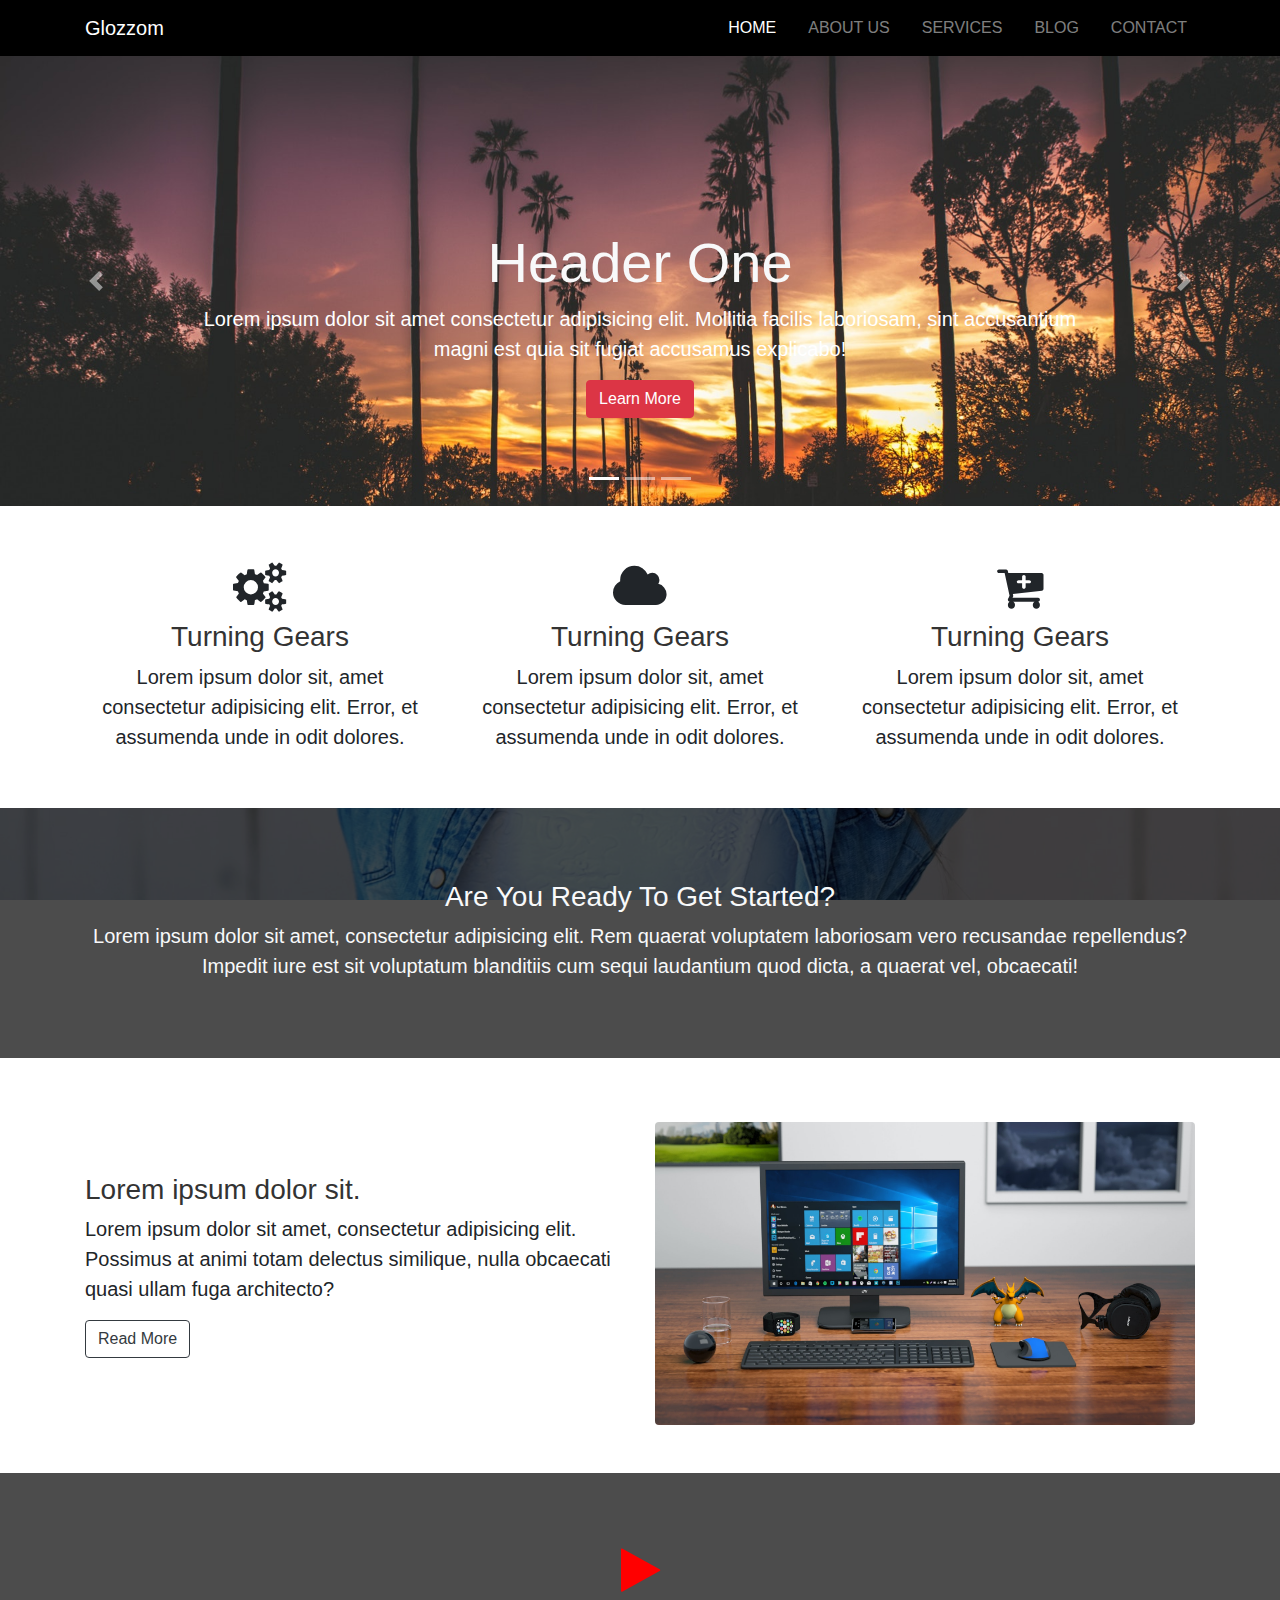
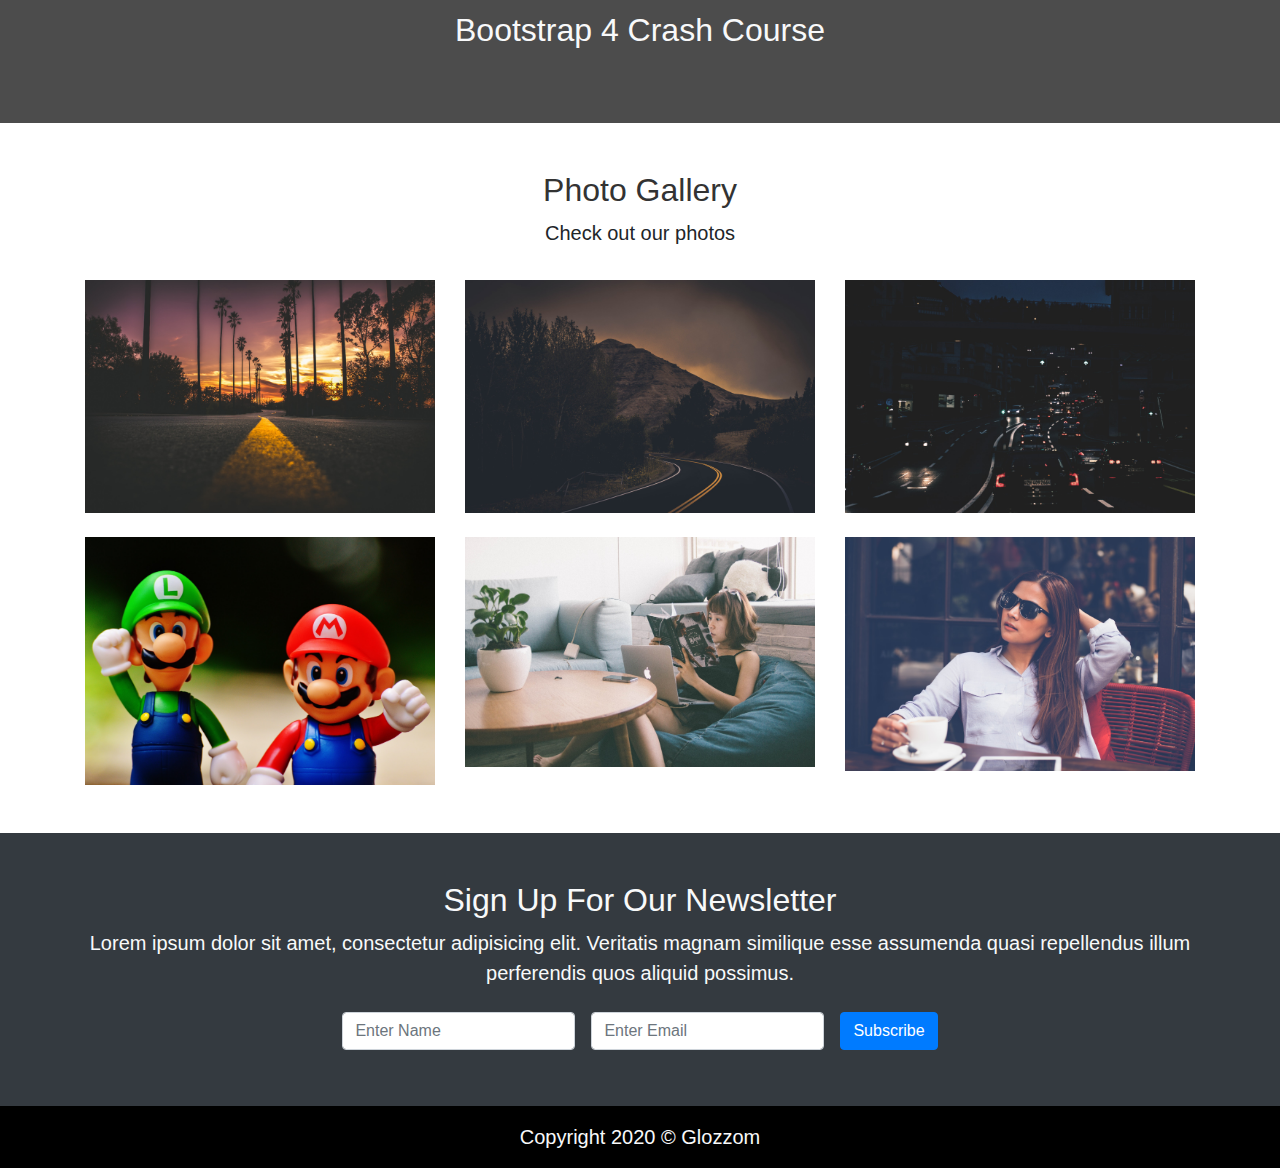
<file: index.html>
<!DOCTYPE html>
<html lang="en">
<head>
  <meta charset="UTF-8">
  <meta name="viewport" content="width=device-width, initial-scale=1.0">
  <link rel="shortcut icon" href="img/icon.png" type="image/x-icon">
  <link rel="stylesheet" href="css/uikit.min.css">
  <link rel="stylesheet" href="css/font-awesome.min.css">
  <link rel="stylesheet" href="css/bootstrap.css">
  <link rel="stylesheet" href="css/style.css">
  <title>Glozzom</title>
</head>
<body>
  <!-- Navigation Section Start -->
  <nav class="navbar navbar-dark navbar-expand-md" uk-sticky="top: 200; animation: uk-animation-slide-top; bottom: #sticky-on-scroll-up">
    <div class="container">
      <a class="navbar-brand" href="index.html">Glozzom</a>
      <button class="navbar-toggler navbar-toggler-right" data-target="#navbarNav" data-toggle="collapse">
        <span class="navbar-toggler-icon"></span>
      </button>
      <div id="navbarNav" class="collapse navbar-collapse">
        <ul class="navbar-nav ml-auto">
          <li class="nav-item active">
            <a class="nav-link" href="index.html">Home</a>
          </li>
          <li class="nav-item">
            <a class="nav-link" href="about.html">About Us</a>
          </li>
          <li class="nav-item">
            <a class="nav-link" href="service.html">Services</a>
          </li>
          <li class="nav-item">
            <a class="nav-link" href="blog.html">Blog</a>
          </li>
          <li class="nav-item">
            <a class="nav-link" href="contact.html">Contact</a>
          </li>
        </ul>
      </div>
    </div>
  </nav>
  <!-- Navigation Section End -->

  <!-- Showcase Carousel Slider Start -->
  <section id="showcase" class="bg-dark">
    <div id="myCarousel" class="carousel slide" data-ride="carousel">
      <ol class="carousel-indicators">
        <li data-slide-to="0" data-target="#myCarousel" class="active"></li>
        <li data-slide-to="1" data-target="#myCarousel"></li>
        <li data-slide-to="2" data-target="#myCarousel"></li>
      </ol>
      <div class="carousel-inner" role="listbox">
        <div class="carousel-item carousel-img-1 active">
          <div class="container">
            <div class="carousel-caption mb-5">
              <h2 class="display-4 text-light">Header One</h2>
              <p class="lead">Lorem ipsum dolor sit amet consectetur adipisicing elit. Mollitia facilis laboriosam, sint accusantium
                magni est quia sit fugiat accusamus explicabo!</p>
              <a href="#" class="btn btn-danger">Learn More</a>
            </div>
          </div>
        </div>
        <div class="carousel-item carousel-img-2">
          <div class="container">
            <div class="carousel-caption mb-5">
              <h2 class="display-4 text-light">Header Two</h2>
              <p class="lead">Lorem ipsum dolor sit amet consectetur adipisicing elit. Mollitia facilis laboriosam, sint accusantium
                magni est quia sit fugiat accusamus explicabo!</p>
              <a href="#" class="btn btn-warning">Learn More</a>
            </div>
          </div>
        </div>
        <div class="carousel-item carousel-img-3">
          <div class="container">
            <div class="carousel-caption mb-5">
              <h2 class="display-4 text-light">Header Three</h2>
              <p class="lead">Lorem ipsum dolor sit amet consectetur adipisicing elit. Mollitia facilis laboriosam, sint accusantium
                magni est quia sit fugiat accusamus explicabo!</p>
              <a href="#" class="btn btn-primary">Learn More</a>
            </div>
          </div>
        </div>
      </div>
      <a href="#myCarousel" class="carousel-control-prev" data-slide="prev">
        <span class="carousel-control-prev-icon"></span>
      </a>
      <a href="#myCarousel" class="carousel-control-next" data-slide="next">
        <span class="carousel-control-next-icon"></span>
      </a>
    </div>
  </section>
  <!-- Showcase Carousel Slider End -->

  <!-- Home Icon Section Start -->
  <section id="homeIcon" class="py-5 text-center">
    <div class="container">
      <div class="row">
        <div class="col-md-4 my-2">
          <i class="fa fa-gears"></i>
          <h3 class="my-2">Turning Gears</h3>
          <p class="lead mb-0">Lorem ipsum dolor sit, amet consectetur adipisicing elit. Error, et assumenda unde in odit dolores.</p>
        </div>
        <div class="col-md-4 my-2">
          <i class="fa fa-cloud"></i>
          <h3 class="my-2">Turning Gears</h3>
          <p class="lead mb-0">Lorem ipsum dolor sit, amet consectetur adipisicing elit. Error, et assumenda unde in odit dolores.</p>
        </div>
        <div class="col-md-4 my-2">
          <i class="fa fa-cart-plus"></i>
          <h3 class="my-2">Turning Gears</h3>
          <p class="lead mb-0">Lorem ipsum dolor sit, amet consectetur adipisicing elit. Error, et assumenda unde in odit dolores.</p>
        </div>
      </div>
    </div>
  </section>
  <!-- Home Icon Section End -->

  <!-- Get Started Section Start -->
  <section id="getstarted" class="py-5 text-center text-light">
    <div class="dark-overlay">
      <div class="container">
        <div class="row">
          <div class="col my-5 py-4">
            <h3 class="text-light">Are You Ready To Get Started?</h3>
            <p class="lead">Lorem ipsum dolor sit amet, consectetur adipisicing elit. Rem quaerat voluptatem laboriosam vero recusandae repellendus?
            Impedit iure est sit voluptatum blanditiis cum sequi laudantium quod dicta, a quaerat vel, obcaecati!</p>
          </div>
        </div>
      </div>
    </div>
  </section>
  <!-- Get Started Section End -->

  <!-- Info Section Start -->
  <section id="info" class="py-5">
    <div class="container">
      <div class="row">
        <div class="col-md-6 align-self-center">
          <h3>Lorem ipsum dolor sit.</h3>
          <p class="lead">Lorem ipsum dolor sit amet, consectetur adipisicing elit. Possimus at animi totam delectus similique, nulla obcaecati quasi ullam fuga architecto?</p>
          <a href="#" class="btn btn-outline-dark">Read More</a>
        </div>
        <div class="col-md-6 mt-3">
          <img src="img/pc.jpeg" class="img-fluid rounded" alt="">
        </div>
      </div>
    </div>
  </section>
  <!-- Info Section End -->

  <!-- Home Video Section Start -->
  <section id="home-video" class="py-5 text-center">
    <div class="dark-overlay">
      <div class="container">
        <div class="row">
          <div class="col mt-5 pt-4">
            <div uk-lightbox>
              <a href="https://www.youtube.com/watch?v=_fRSaLAEW2s">
                <i class="fa fa-play"></i>
              </a>
            </div>
            <h2 class="mt-3 text-light">Bootstrap 4 Crash Course</h2>
          </div>
        </div>
      </div>
    </div>
  </section>
  <!-- Home Video Section End -->

  <!-- Photo Gallary Section Start -->
  <section id="photo-gallary" class="py-5" uk-lightbox>
    <div class="container">
      <div class="row text-center mb-3">
        <div class="col">
          <h2>Photo Gallery</h2>
          <p class="lead">Check out our photos</p>
        </div>
      </div>
      <div class="row">
        <div class="col-md-4">
          <div>
            <a href="img/image1.jpeg">
              <img src="img/image1.jpeg" alt="">
            </a>
          </div>
        </div>
        <div class="col-md-4">
          <div>
            <a href="img/image2.jpeg">
              <img src="img/image2.jpeg" alt="">
            </a>
          </div>
        </div>
        <div class="col-md-4">
          <div>
            <a href="img/image3.jpeg">
              <img src="img/image3.jpeg" alt="">
            </a>
          </div>
        </div>
      </div>
      <div class="row pt-0 pt-md-4">
        <div class="col-md-4">
          <div>
            <a href="img/image4.jpeg">
              <img src="img/image4.jpeg" alt="">
            </a>
          </div>
        </div>
        <div class="col-md-4">
          <div>
            <a href="img/image5.jpeg">
              <img src="img/image5.jpeg" alt="">
            </a>
          </div>
        </div>
        <div class="col-md-4">
          <div>
            <a href="img/image6.jpeg">
              <img src="img/image6.jpeg" alt="">
            </a>
          </div>
        </div>
      </div>
    </div>
  </section>
  <!-- Photo Gallary Section End -->

  <!-- Newsletter Section Start -->
  <section id="newsletter" class="py-5 bg-dark text-center text-light">
    <div class="container">
      <div class="row ">
        <div class="col">
          <h2 class="text-light">Sign Up For Our Newsletter</h2>
          <p class="lead">Lorem ipsum dolor sit amet, consectetur adipisicing elit. Veritatis magnam similique esse assumenda quasi repellendus
          illum perferendis quos aliquid possimus.</p>

          <form action="#" method="POST" class="form-inline justify-content-center">
            <input type="text" class="form-control m-2" placeholder="Enter Name">
            <input type="email" class="form-control m-2" placeholder="Enter Email">
            <input type="button" class="btn btn-primary m-2" value="Subscribe">
          </form>
        </div>
      </div>
    </div>
  </section>
  <!-- Newsletter Section End -->

  <!-- Copyright Section Start -->
  <section id="copyright" class="py-3 text-center text-light">
    <div class="container">
      <div class="row">
        <div class="col">
          <p class="lead mb-0">Copyright 2020 &copy; Glozzom</p>
        </div>
      </div>
    </div>
  </section>
  <!-- Copyright Section End -->


  <script src="js/jquery.min.js"></script>
  <script src="js/popper.js"></script>
  <script src="js/bootstrap.min.js"></script>
  <script src="js/uikit.min.js"></script>
  <script src="js/uikit-icons.min.js"></script>
</body>
</html>
</file>
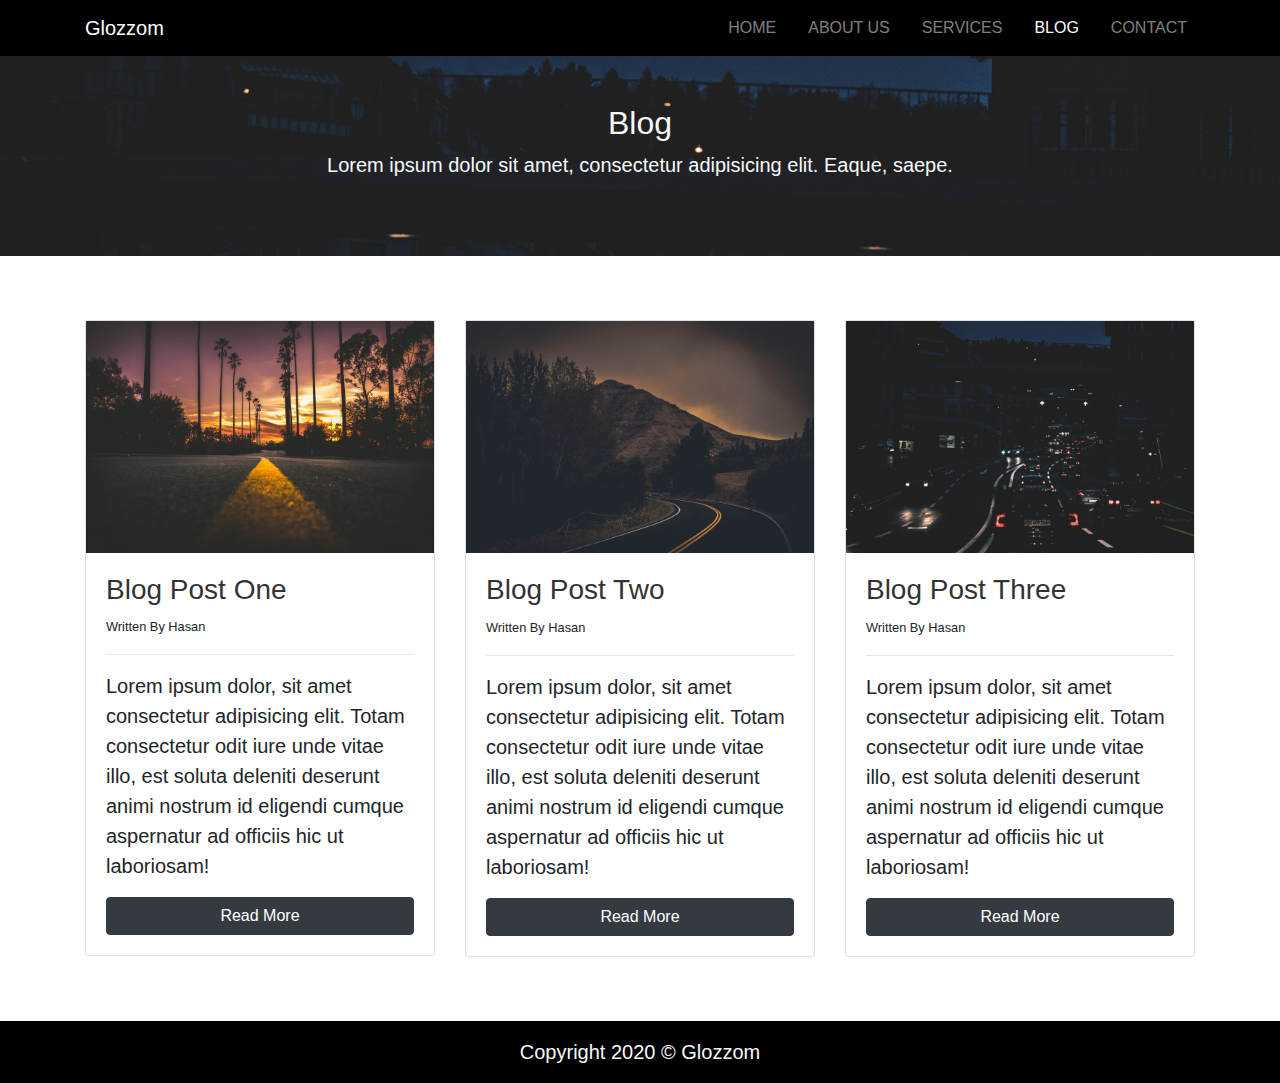
<file: blog.html>
<!DOCTYPE html>
<html lang="en">

<head>
  <meta charset="UTF-8">
  <meta name="viewport" content="width=device-width, initial-scale=1.0">
  <link rel="shortcut icon" href="img/icon.png" type="image/x-icon">
  <link rel="stylesheet" href="css/uikit.min.css">
  <link rel="stylesheet" href="css/font-awesome.min.css">
  <link rel="stylesheet" href="css/bootstrap.css">
  <link rel="stylesheet" href="css/style.css">
  <title>Glozzom</title>
</head>

<body>
  <!-- Navigation Section Start -->
  <nav class="navbar navbar-dark navbar-expand-md"
    uk-sticky="top: 200; animation: uk-animation-slide-top; bottom: #sticky-on-scroll-up">
    <div class="container">
      <a class="navbar-brand" href="index.html">Glozzom</a>
      <button class="navbar-toggler navbar-toggler-right" data-target="#navbarNav" data-toggle="collapse">
        <span class="navbar-toggler-icon"></span>
      </button>
      <div id="navbarNav" class="collapse navbar-collapse">
        <ul class="navbar-nav ml-auto">
          <li class="nav-item">
            <a class="nav-link" href="index.html">Home</a>
          </li>
          <li class="nav-item">
            <a class="nav-link" href="about.html">About Us</a>
          </li>
          <li class="nav-item">
            <a class="nav-link" href="service.html">Services</a>
          </li>
          <li class="nav-item active">
            <a class="nav-link" href="blog.html">Blog</a>
          </li>
          <li class="nav-item">
            <a class="nav-link" href="contact.html">Contact</a>
          </li>
        </ul>
      </div>
    </div>
  </nav>
  <!-- Navigation Section End -->

  <!-- Blog Head Section Start -->
  <section id="blog-head" class="text-center text-light">
    <div class="container">
      <div class="row">
        <div class="col pt-5">
          <h2 class="text-light">Blog</h2>
          <p class="lead">Lorem ipsum dolor sit amet, consectetur adipisicing elit. Eaque, saepe.</p>
        </div>
      </div>
    </div>
  </section>
  <!-- Blog Head Section End -->

  <!-- Blog Post Section Start -->
  <section id="blog-post" class="py-5">
    <div class="container">
      <div class="row">
        <div class="col-md-4">
          <div class="card my-3">
            <img src="img/image1.jpeg" class="img-fluid" alt="">
            <div class="card-body">
              <div class="card-title">
                <h3>Blog Post One</h3>
                <small>Written By Hasan</small>
              </div>
              <hr>
              <div class="card-text">
                <p class="lead">Lorem ipsum dolor, sit amet consectetur adipisicing elit. Totam consectetur odit iure unde vitae illo, est soluta deleniti deserunt animi nostrum id eligendi cumque aspernatur ad officiis hic ut laboriosam!</p>
              </div>
              <a href="#" class="btn btn-dark btn-block">Read More</a>
            </div>
          </div>
        </div>
        <div class="col-md-4">
          <div class="card my-3">
            <img src="img/image2.jpeg" class="img-fluid" alt="">
            <div class="card-body">
              <div class="card-title">
                <h3>Blog Post Two</h3>
                <small>Written By Hasan</small>
              </div>
              <hr>
              <div class="card-text">
                <p class="lead">Lorem ipsum dolor, sit amet consectetur adipisicing elit. Totam consectetur odit iure unde vitae illo, est soluta deleniti deserunt animi nostrum id eligendi cumque aspernatur ad officiis hic ut laboriosam!</p>
              </div>
              <a href="#" class="btn btn-dark btn-block">Read More</a>
            </div>
          </div>
        </div>
        <div class="col-md-4">
          <div class="card my-3">
            <img src="img/image3.jpeg" class="img-fluid" alt="">
            <div class="card-body">
              <div class="card-title">
                <h3>Blog Post Three</h3>
                <small>Written By Hasan</small>
              </div>
              <hr>
              <div class="card-text">
                <p class="lead">Lorem ipsum dolor, sit amet consectetur adipisicing elit. Totam consectetur odit iure unde vitae illo, est soluta deleniti deserunt animi nostrum id eligendi cumque aspernatur ad officiis hic ut laboriosam!</p>
              </div>
              <a href="#" class="btn btn-dark btn-block">Read More</a>
            </div>
          </div>
        </div>
      </div>
    </div>
  </section>
  <!-- Blog Post Section End -->

  <!-- Copyright Section Start -->
  <section id="copyright" class="py-3 text-center text-light">
    <div class="container">
      <div class="row">
        <div class="col">
          <p class="lead mb-0">Copyright 2020 &copy; Glozzom</p>
        </div>
      </div>
    </div>
  </section>
  <!-- Copyright Section End -->


  <script src="js/jquery.min.js"></script>
  <script src="js/popper.js"></script>
  <script src="js/bootstrap.min.js"></script>
  <script src="js/uikit.min.js"></script>
  <script src="js/uikit-icons.min.js"></script>
</body>

</html>
</file>
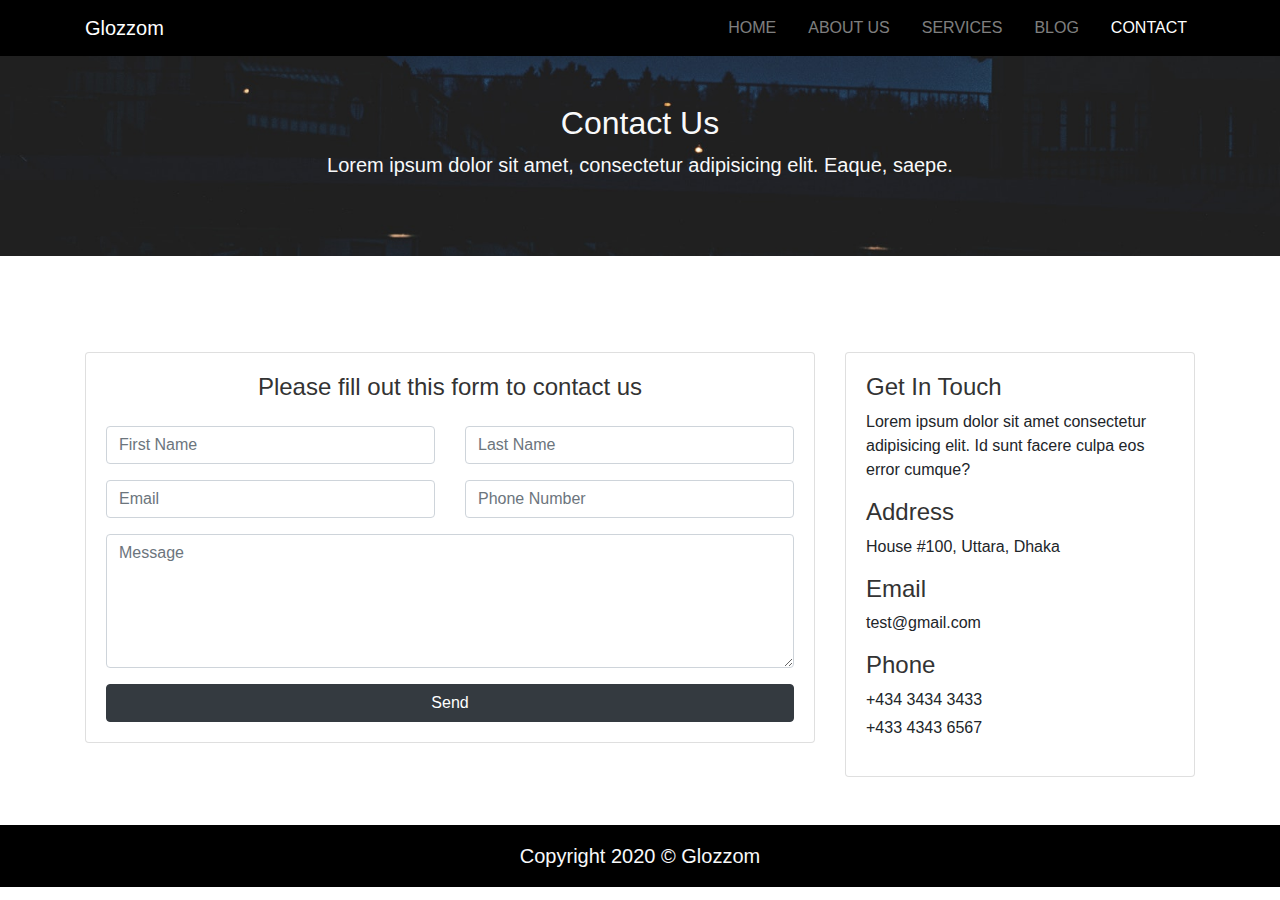
<file: contact.html>
<!DOCTYPE html>
<html lang="en">

<head>
  <meta charset="UTF-8">
  <meta name="viewport" content="width=device-width, initial-scale=1.0">
  <link rel="shortcut icon" href="img/icon.png" type="image/x-icon">
  <link rel="stylesheet" href="css/uikit.min.css">
  <link rel="stylesheet" href="css/font-awesome.min.css">
  <link rel="stylesheet" href="css/bootstrap.css">
  <link rel="stylesheet" href="css/style.css">
  <title>Glozzom</title>
</head>

<body>
  <!-- Navigation Section Start -->
  <nav class="navbar navbar-dark navbar-expand-md"
    uk-sticky="top: 200; animation: uk-animation-slide-top; bottom: #sticky-on-scroll-up">
    <div class="container">
      <a class="navbar-brand" href="index.html">Glozzom</a>
      <button class="navbar-toggler navbar-toggler-right" data-target="#navbarNav" data-toggle="collapse">
        <span class="navbar-toggler-icon"></span>
      </button>
      <div id="navbarNav" class="collapse navbar-collapse">
        <ul class="navbar-nav ml-auto">
          <li class="nav-item">
            <a class="nav-link" href="index.html">Home</a>
          </li>
          <li class="nav-item">
            <a class="nav-link" href="about.html">About Us</a>
          </li>
          <li class="nav-item">
            <a class="nav-link" href="service.html">Services</a>
          </li>
          <li class="nav-item">
            <a class="nav-link" href="blog.html">Blog</a>
          </li>
          <li class="nav-item active">
            <a class="nav-link" href="contact.html">Contact</a>
          </li>
        </ul>
      </div>
    </div>
  </nav>
  <!-- Navigation Section End -->

  <!-- Contact Head Section Start -->
  <section id="contact-head" class="text-center text-light">
    <div class="container">
      <div class="row">
        <div class="col pt-5">
          <h2 class="text-light">Contact Us</h2>
          <p class="lead">Lorem ipsum dolor sit amet, consectetur adipisicing elit. Eaque, saepe.</p>
        </div>
      </div>
    </div>
  </section>
  <!-- Contact Head Section End -->

  <!-- Contact & Address Section Start -->
  <section id="contact-address" class="py-5">
    <div class="container pt-5">
      <div class="row">
        <div class="col-md-8">
          <div class="card">
            <div class="card-body">
              <div class="card-title mb-4">
                <h4 class="text-center">Please fill out this form to contact us</h4>
              </div>
              <div class="row">
                <div class="col-md-6">
                  <div class="form-group">
                    <input type="text" placeholder="First Name" class="form-control">
                  </div>
                </div>
                <div class="col-md-6">
                  <div class="form-group">
                    <input type="text" placeholder="Last Name" class="form-control">
                  </div>
                </div>
                <div class="col-md-6">
                  <div class="form-group">
                    <input type="email" placeholder="Email" class="form-control">
                  </div>
                </div>
                <div class="col-md-6">
                  <div class="form-group">
                    <input type="text" placeholder="Phone Number" class="form-control">
                  </div>
                </div>
                <div class="col-md-12">
                  <div class="form-group">
                    <textarea cols="30" rows="5" placeholder="Message" class="form-control"></textarea>
                  </div>
                </div>
                <div class="col-md-12">
                  <input type="submit" class="btn  btn-block btn-dark" value="Send">
                </div>
              </div>
            </div>
          </div>
        </div>
        <div class="col-md-4">
          <div class="card">
            <div class="card-body">
              <div>
                <h4>Get In Touch</h4>
                <p>Lorem ipsum dolor sit amet consectetur adipisicing elit. Id sunt facere culpa eos error cumque?</p>
              </div>
              <div>
                <h4>Address</h4>
                <p>House #100, Uttara, Dhaka</p>
              </div>
              <div>
                <h4>Email</h4>
                <p>test@gmail.com</p>
              </div>
              <div>
                <h4>Phone</h4>
                <p class="mb-1">+434 3434 3433</p>
                <p>+433 4343 6567</p>
              </div>
            </div>
          </div>
        </div>
      </div>
    </div>
  </section>
  <!-- Contact & Address Section End -->

  <!-- Copyright Section Start -->
  <section id="copyright" class="py-3 text-center text-light">
    <div class="container">
      <div class="row">
        <div class="col">
          <p class="lead mb-0">Copyright 2020 &copy; Glozzom</p>
        </div>
      </div>
    </div>
  </section>
  <!-- Copyright Section End -->


  <script src="js/jquery.min.js"></script>
  <script src="js/popper.js"></script>
  <script src="js/bootstrap.min.js"></script>
  <script src="js/uikit.min.js"></script>
  <script src="js/uikit-icons.min.js"></script>
</body>

</html>
</file>
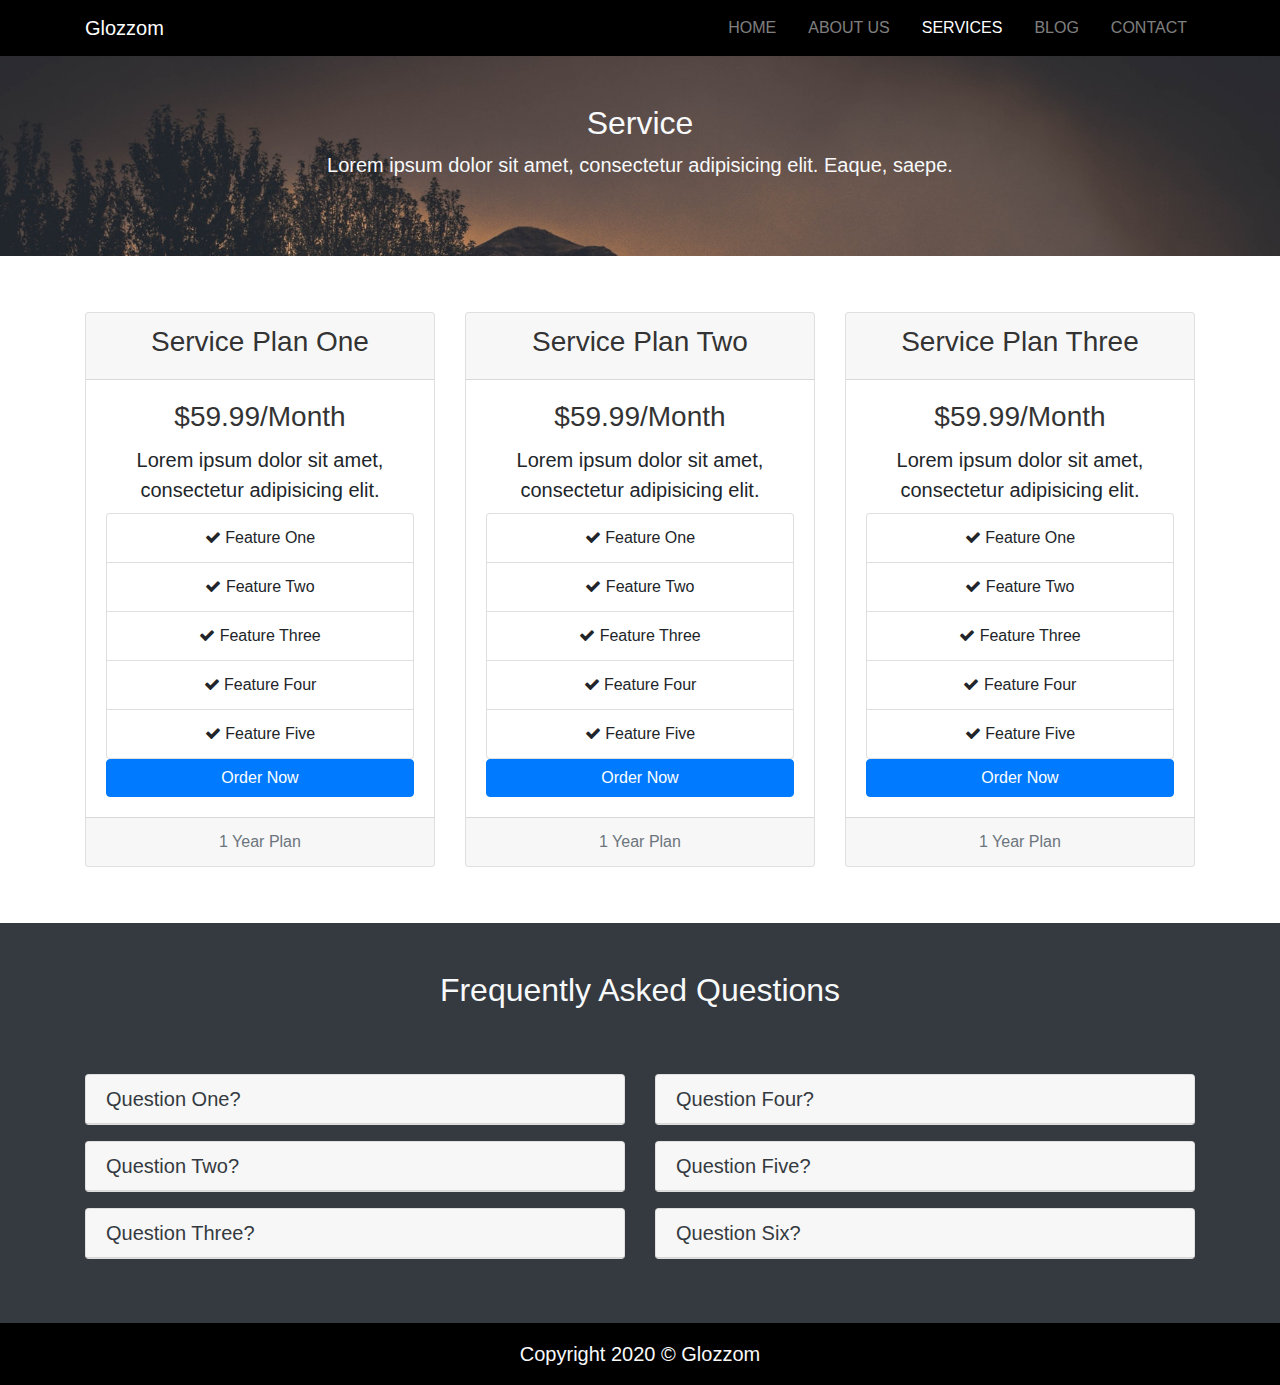
<file: service.html>
<!DOCTYPE html>
<html lang="en">

<head>
  <meta charset="UTF-8">
  <meta name="viewport" content="width=device-width, initial-scale=1.0">
  <link rel="shortcut icon" href="img/icon.png" type="image/x-icon">
  <link rel="stylesheet" href="css/uikit.min.css">
  <link rel="stylesheet" href="css/font-awesome.min.css">
  <link rel="stylesheet" href="css/bootstrap.css">
  <link rel="stylesheet" href="css/style.css">
  <title>Glozzom</title>
</head>

<body>
  <!-- Navigation Section Start -->
  <nav class="navbar navbar-dark navbar-expand-md"
    uk-sticky="top: 200; animation: uk-animation-slide-top; bottom: #sticky-on-scroll-up">
    <div class="container">
      <a class="navbar-brand" href="index.html">Glozzom</a>
      <button class="navbar-toggler navbar-toggler-right" data-target="#navbarNav" data-toggle="collapse">
        <span class="navbar-toggler-icon"></span>
      </button>
      <div id="navbarNav" class="collapse navbar-collapse">
        <ul class="navbar-nav ml-auto">
          <li class="nav-item">
            <a class="nav-link" href="index.html">Home</a>
          </li>
          <li class="nav-item">
            <a class="nav-link" href="about.html">About Us</a>
          </li>
          <li class="nav-item active">
            <a class="nav-link" href="service.html">Services</a>
          </li>
          <li class="nav-item">
            <a class="nav-link" href="blog.html">Blog</a>
          </li>
          <li class="nav-item">
            <a class="nav-link" href="contact.html">Contact</a>
          </li>
        </ul>
      </div>
    </div>
  </nav>
  <!-- Navigation Section End -->

  <!-- Service Head Section Start -->
  <section id="service-head" class="text-center text-light">
    <div class="container">
      <div class="row">
        <div class="col pt-5">
          <h2 class="text-light">Service</h2>
          <p class="lead">Lorem ipsum dolor sit amet, consectetur adipisicing elit. Eaque, saepe.</p>
        </div>
      </div>
    </div>
  </section>
  <!-- Service Head Section End -->

  <!-- Price Table Section Start -->
  <section id="price-table" class="py-5 text-center">
    <div class="container">
      <div class="row">
        <div class="col-md-4 my-2">
          <div class="card">
            <div class="card-header">
              <h3>Service Plan One</h3>
            </div>
            <div class="card-body">
              <div class="card-title">
                <h3>$59.99/Month</h3>
              </div>
              <div class="card-text lead mb-2">Lorem ipsum dolor sit amet, consectetur adipisicing elit.</div>
              <ul class="list-group">
                <li class="list-group-item">
                  <i class="fa fa-check"></i> Feature One
                </li>
                <li class="list-group-item">
                  <i class="fa fa-check"></i> Feature Two
                </li>
                <li class="list-group-item">
                  <i class="fa fa-check"></i> Feature Three
                </li>
                <li class="list-group-item">
                  <i class="fa fa-check"></i> Feature Four
                </li>
                <li class="list-group-item">
                  <i class="fa fa-check"></i> Feature Five
                </li>
              </ul>
              <a href="#" class="btn btn-primary btn-block">Order Now</a>
            </div>
            <div class="card-footer">
              <p class="text-muted mb-0">1 Year Plan</p>
            </div>
          </div>
        </div>
        <div class="col-md-4 my-2">
          <div class="card">
            <div class="card-header">
              <h3>Service Plan Two</h3>
            </div>
            <div class="card-body">
              <div class="card-title">
                <h3>$59.99/Month</h3>
              </div>
              <div class="card-text lead mb-2">Lorem ipsum dolor sit amet, consectetur adipisicing elit.</div>
              <ul class="list-group">
                <li class="list-group-item">
                  <i class="fa fa-check"></i> Feature One
                </li>
                <li class="list-group-item">
                  <i class="fa fa-check"></i> Feature Two
                </li>
                <li class="list-group-item">
                  <i class="fa fa-check"></i> Feature Three
                </li>
                <li class="list-group-item">
                  <i class="fa fa-check"></i> Feature Four
                </li>
                <li class="list-group-item">
                  <i class="fa fa-check"></i> Feature Five
                </li>
              </ul>
              <a href="#" class="btn btn-primary btn-block">Order Now</a>
            </div>
            <div class="card-footer">
              <p class="text-muted mb-0">1 Year Plan</p>
            </div>
          </div>
        </div>
        <div class="col-md-4 my-2">
          <div class="card">
            <div class="card-header">
              <h3>Service Plan Three</h3>
            </div>
            <div class="card-body">
              <div class="card-title">
                <h3>$59.99/Month</h3>
              </div>
              <div class="card-text lead mb-2">Lorem ipsum dolor sit amet, consectetur adipisicing elit.</div>
              <ul class="list-group">
                <li class="list-group-item">
                  <i class="fa fa-check"></i> Feature One
                </li>
                <li class="list-group-item">
                  <i class="fa fa-check"></i> Feature Two
                </li>
                <li class="list-group-item">
                  <i class="fa fa-check"></i> Feature Three
                </li>
                <li class="list-group-item">
                  <i class="fa fa-check"></i> Feature Four
                </li>
                <li class="list-group-item">
                  <i class="fa fa-check"></i> Feature Five
                </li>
              </ul>
              <a href="#" class="btn btn-primary btn-block">Order Now</a>
            </div>
            <div class="card-footer">
              <p class="text-muted mb-0">1 Year Plan</p>
            </div>
          </div>
        </div>
      </div>
    </div>
  </section>
  <!-- Price Table Section End -->

  <!-- FAQ Section Start -->
  <section id="accordion" class="py-5 bg-dark">
    <div class="container">
      <div class="row">
        <div class="col">
          <h2 class="text-light text-center mb-5">Frequently Asked Questions</h2>
        </div>
      </div>
      <div class="row">
        <div class="col-md-6">
          <div class="card my-3">
            <div class="card-header" id="heading1">
              <h5 class="mb-0">
                <a href="#collapse1" class="text-dark" data-toggle="collapse">Question One?</a>
              </h5>
            </div>
            <div id="collapse1" class="collapse p-3" data-parent="#accordion">
              <p class="lead">Lorem ipsum dolor sit amet consectetur, adipisicing elit. Lorem, ipsum dolor. Lorem, ipsum.</p>
            </div>
          </div>
          <div class="card my-3">
            <div class="card-header" id="heading2">
              <h5 class="mb-0">
                <a href="#collapse2" class="text-dark" data-toggle="collapse">Question Two?</a>
              </h5>
            </div>
            <div id="collapse2" class="collapse p-3" data-parent="#accordion">
              <p class="lead">Lorem ipsum dolor sit amet consectetur, adipisicing elit. Lorem, ipsum dolor. Lorem, ipsum.</p>
            </div>
          </div>
          <div class="card my-3">
            <div class="card-header" id="heading3">
              <h5 class="mb-0">
                <a href="#collapse3" class="text-dark" data-toggle="collapse">Question Three?</a>
              </h5>
            </div>
            <div id="collapse3" class="collapse p-3" data-parent="#accordion">
              <p class="lead">Lorem ipsum dolor sit amet consectetur, adipisicing elit. Lorem, ipsum dolor. Lorem, ipsum.</p>
            </div>
          </div>
        </div>
        <div class="col-md-6">
          <div class="card my-3">
            <div class="card-header" id="heading4">
              <h5 class="mb-0">
                <a href="#collapse4" class="text-dark" data-toggle="collapse">Question Four?</a>
              </h5>
            </div>
            <div id="collapse4" class="collapse p-3" data-parent="#accordion">
              <p class="lead">Lorem ipsum dolor sit amet consectetur, adipisicing elit. Lorem, ipsum dolor. Lorem, ipsum.</p>
            </div>
          </div>
          <div class="card my-3">
            <div class="card-header" id="heading5">
              <h5 class="mb-0">
                <a href="#collapse5" class="text-dark" data-toggle="collapse">Question Five?</a>
              </h5>
            </div>
            <div id="collapse5" class="collapse p-3" data-parent="#accordion">
              <p class="lead">Lorem ipsum dolor sit amet consectetur, adipisicing elit. Lorem, ipsum dolor. Lorem, ipsum.</p>
            </div>
          </div>
          <div class="card my-3">
            <div class="card-header" id="heading6">
              <h5 class="mb-0">
                <a href="#collapse6" class="text-dark" data-toggle="collapse">Question Six?</a>
              </h5>
            </div>
            <div id="collapse6" class="collapse p-3" data-parent="#accordion">
              <p class="lead">Lorem ipsum dolor sit amet consectetur, adipisicing elit. Lorem, ipsum dolor. Lorem, ipsum.</p>
            </div>
          </div>
        </div>
      </div>
    </div>
  </section>
  <!-- FAQ Section End -->


  <!-- Copyright Section Start -->
  <section id="copyright" class="py-3 text-center text-light">
    <div class="container">
      <div class="row">
        <div class="col">
          <p class="lead mb-0">Copyright 2020 &copy; Glozzom</p>
        </div>
      </div>
    </div>
  </section>
  <!-- Copyright Section End -->


  <script src="js/jquery.min.js"></script>
  <script src="js/popper.js"></script>
  <script src="js/bootstrap.min.js"></script>
  <script src="js/uikit.min.js"></script>
  <script src="js/uikit-icons.min.js"></script>
</body>

</html>
</file>
<file: css/style.css>
.navbar {
  background: #000;
}
.navbar .nav-item {
  padding-left: 1em;
}
.navbar .nav-item .nav-link {
  text-transform: uppercase;
}

.carousel-item {
  height: 450px;
}

.carousel-img-1 {
  background: url("../img/image1.jpeg");
  background-size: cover;
}

.carousel-img-2 {
  background: url("../img/image2.jpeg");
  background-size: cover;
}

.carousel-img-3 {
  background: url("../img/image3.jpeg");
  background-size: cover;
}

#homeIcon .fa {
  font-size: 50px;
}

#getstarted {
  background: url("../img/bg1.jpeg") no-repeat center;
  background-size: cover;
  background-attachment: fixed;
  min-height: 250px;
  position: relative;
}
#getstarted .dark-overlay {
  background: rgba(0, 0, 0, 0.7);
  position: absolute;
  top: 0;
  left: 0;
  height: 100%;
  width: 100%;
}

#home-video {
  background: url("../img/people.jpeg") no-repeat center;
  background-size: cover;
  background-attachment: fixed;
  min-height: 250px;
  position: relative;
}
#home-video .dark-overlay {
  background: rgba(0, 0, 0, 0.7);
  position: absolute;
  top: 0;
  left: 0;
  height: 100%;
  width: 100%;
}
#home-video .dark-overlay .fa {
  font-size: 50px;
  color: red;
}

#photo-gallary img {
  min-height: 230px;
}

#copyright {
  background: #000;
}

#about-head {
  background: url("../img/image1.jpeg") no-repeat center;
  background-size: cover;
  background-attachment: fixed;
  min-height: 200px;
}

#about-info img {
  width: 350px;
  height: 350px;
}

#icon-box .fa {
  font-size: 50px;
  margin-bottom: 20px;
}

#testimonial .slick-prev:before,
#testimonial .slick-next:before {
  color: #000;
}

#service-head {
  background: url("../img/image2.jpeg") no-repeat center;
  background-size: cover;
  background-attachment: fixed;
  min-height: 200px;
}

#blog-head {
  background: url("../img/image3.jpeg") no-repeat center;
  background-size: cover;
  background-attachment: fixed;
  min-height: 200px;
}

#contact-head {
  background: url("../img/image3.jpeg") no-repeat center;
  background-size: cover;
  background-attachment: fixed;
  min-height: 200px;
}

@media (max-width: 767px) {
  .nav-item {
    padding-left: 0px !important;
  }
  #getstarted {
    min-height: 300px;
  }
}

@media (max-width: 480px) {
  #showcase h2 {
    font-size: 2.4rem;
  }
  #getstarted {
    min-height: 400px;
  }
}
</file>
